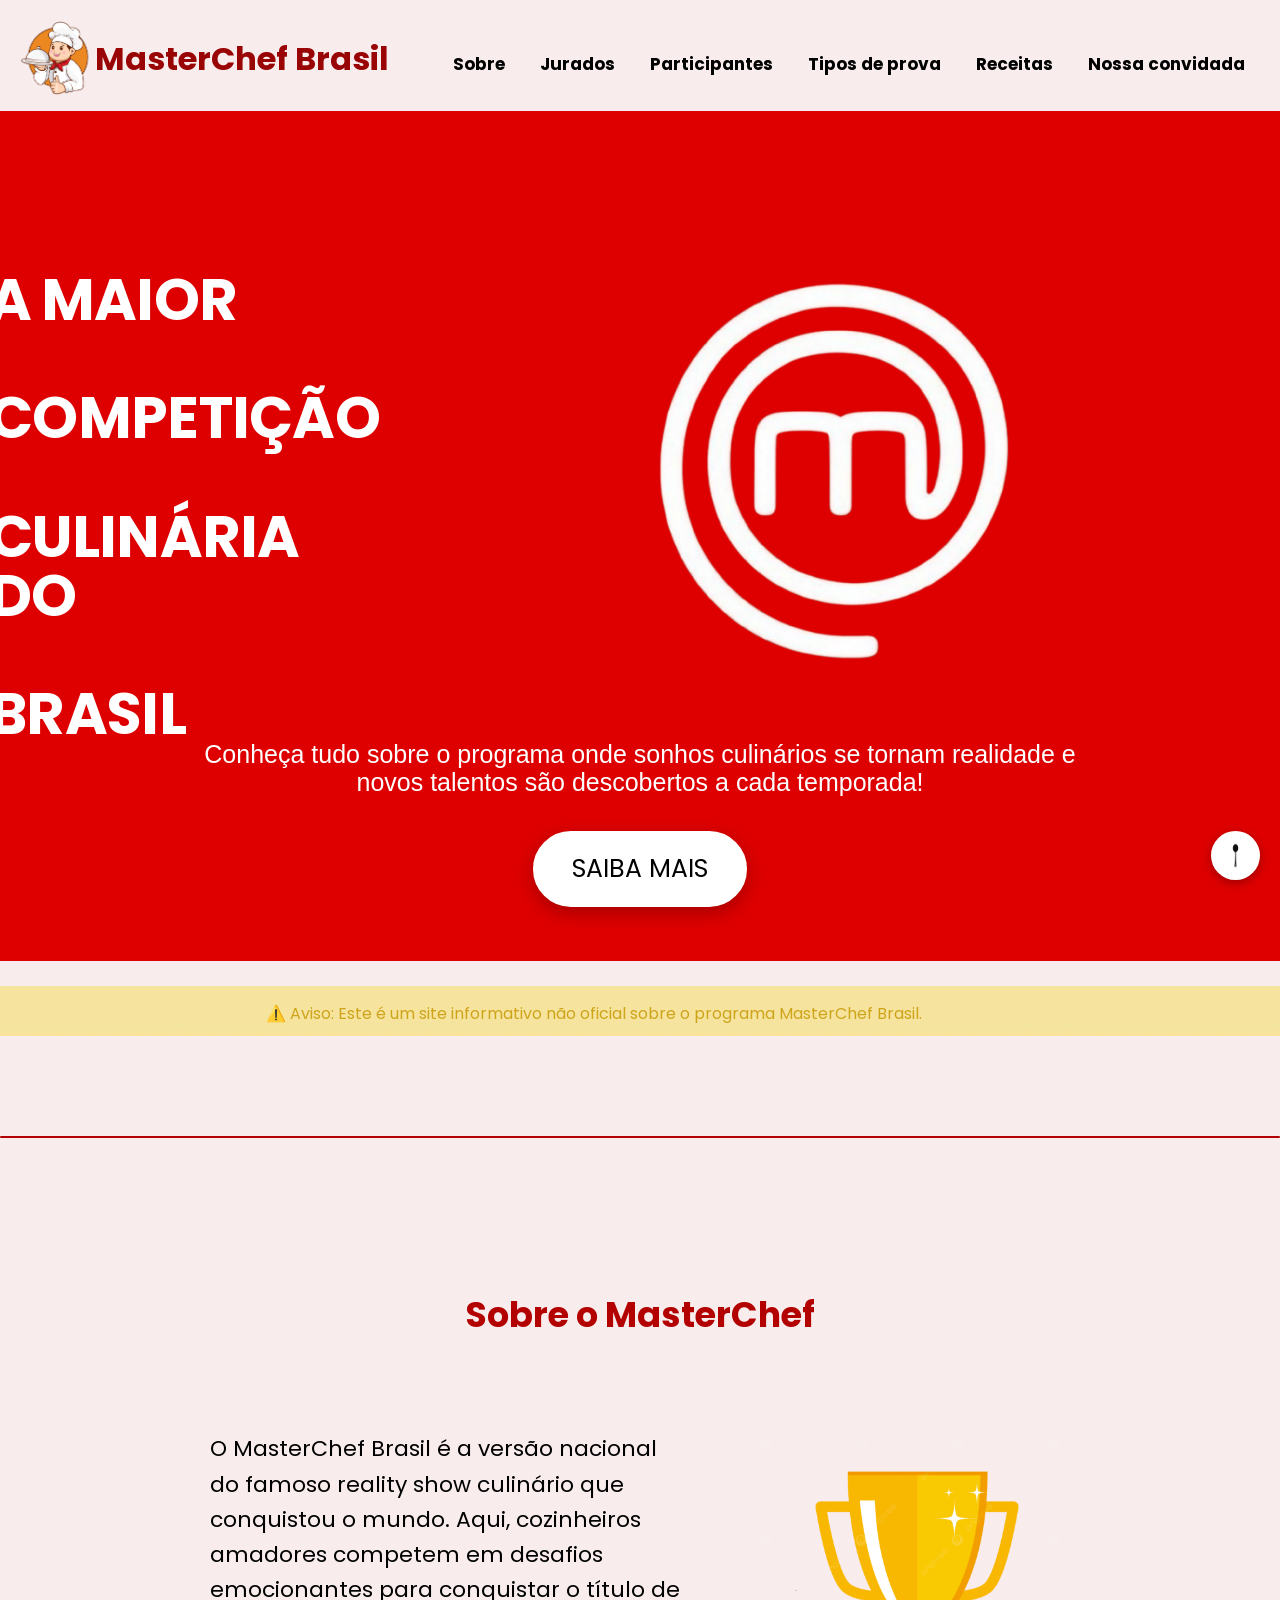
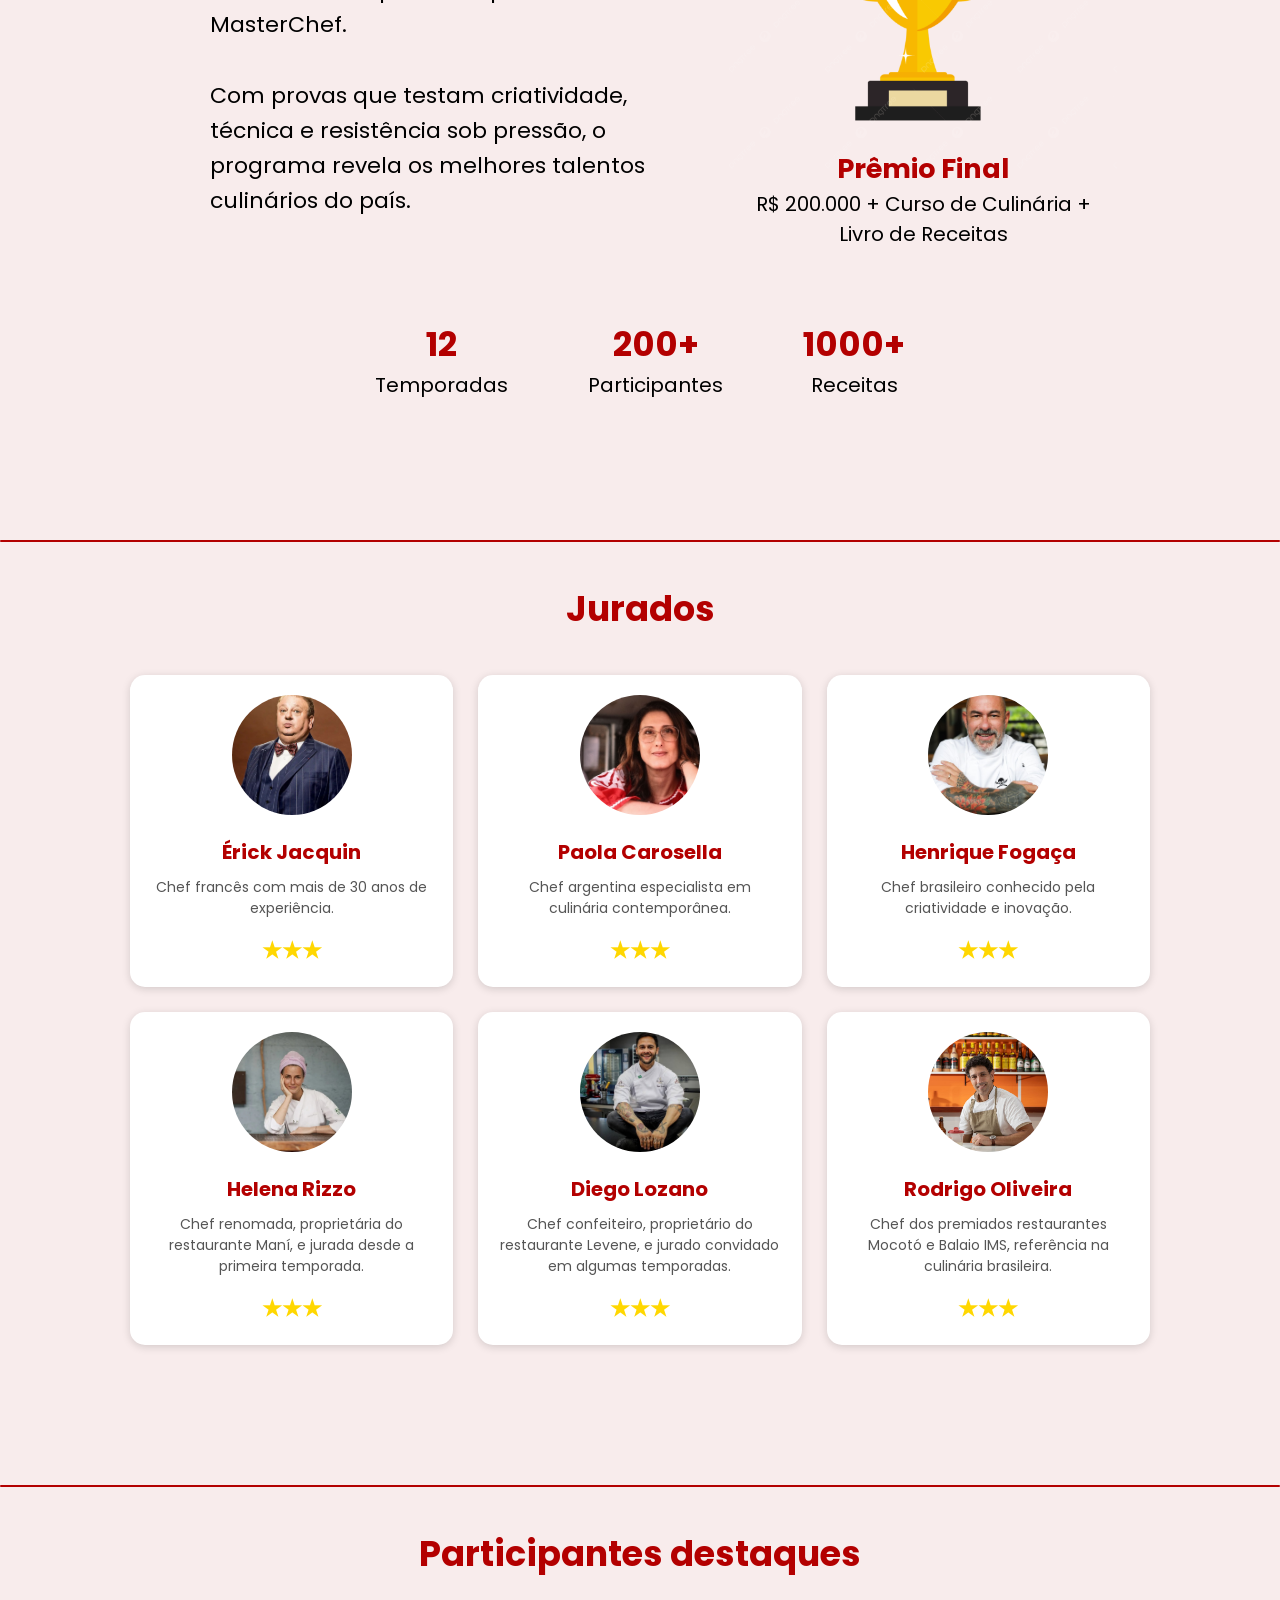
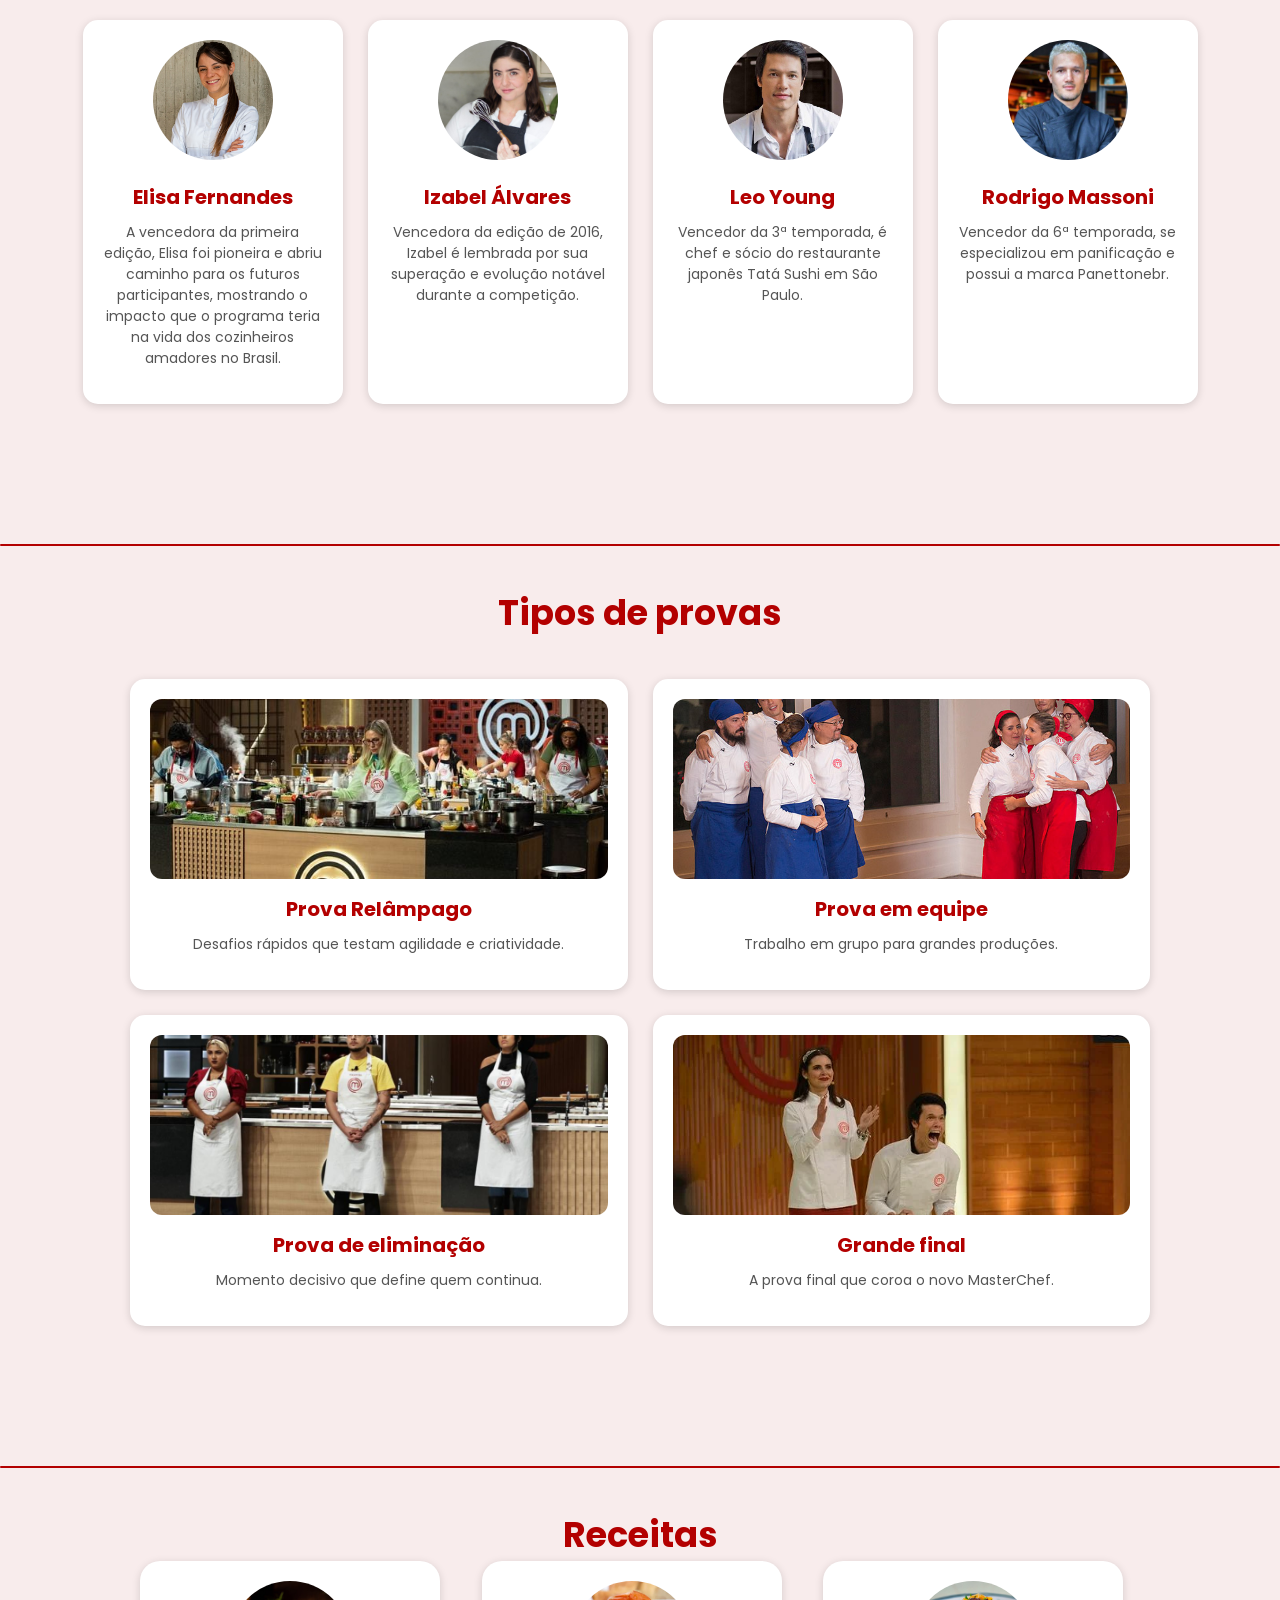
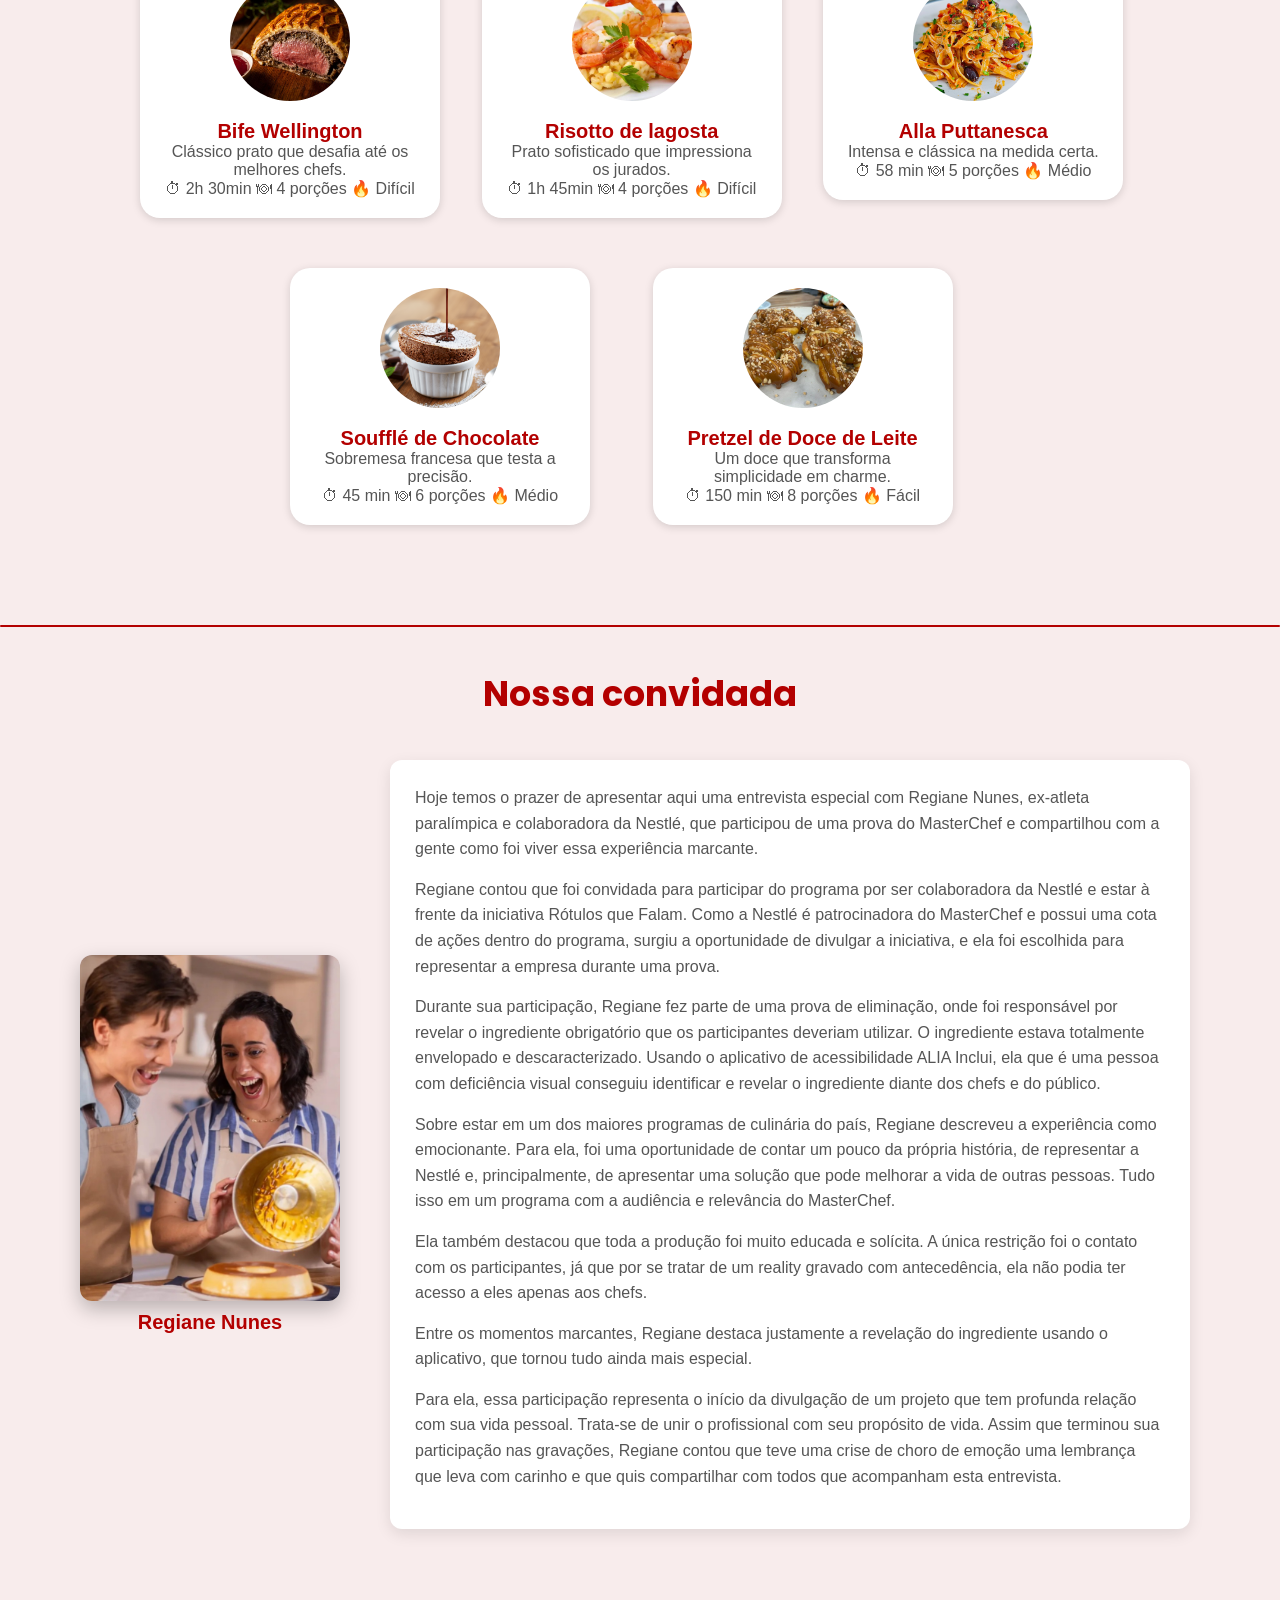
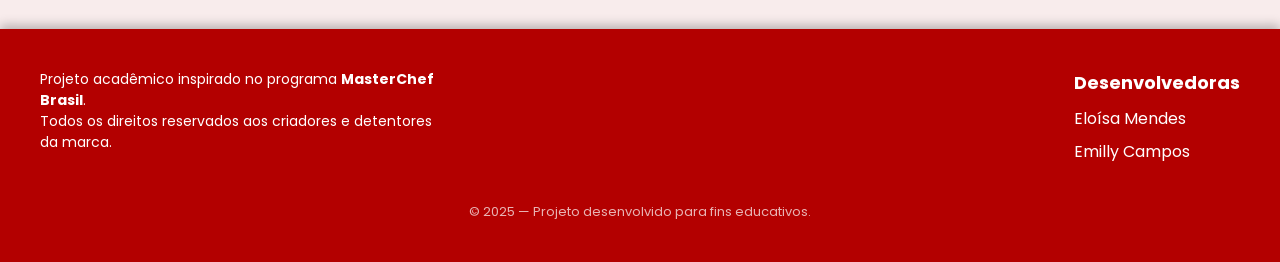
<file: index.html>
<!DOCTYPE html>
<html lang="en">
<head>
    <meta charset="UTF-8">
    <meta name="viewport" content="width=device-width, initial-scale=1.0">
    <title>MasterChef Brasil</title>
    <link rel="stylesheet" href="masterchef.css">
    <link rel="icon" type="imagem" href="imagens/mastercheflogo.png">
    <link href="https://fonts.googleapis.com/css2?family=Poppins:wght@400;600&display=swap" rel="stylesheet">
    <link href="https://fonts.googleapis.com/css2?family=Lato:wght@300;400;700;900&display=swap" rel="stylesheet">
</head>
<body>

<header>
    
   <h1 id="main-title">MasterChef Brasil</h1>

    <img src="imagens/cozinheirodesenho.png" class="desenho-mc">

   <nav>
    <div class="tópicos">
        <a href="#sobre" class="nav-link">Sobre</a> 
        <a href="#jurados" class="nav-link">Jurados</a> 
        <a href="#participantes" class="nav-link">Participantes</a> 
        <a href="#provas" class="nav-link">Tipos de prova</a>
        <a href="#receitas" class="nav-link">Receitas</a>
        <a href="#convidada" class="nav-link">Nossa convidada</a>
    </div>
   </nav>

</header>


    <main>

    <div class="img-container">

        <img src="imagens/vermelhofundo.png" class="img-fundo">
        <img src="imagens/mastercheflogobranco.png" class="img-logo">
        <img src="imagens/retanguloamarelo.png" class="img-retangulo">

        <h2 class="titulo">
            A MAIOR<br>
            COMPETIÇÃO<br>
            CULINÁRIA DO<br>
            BRASIL
        </h2>

        <p class="texto1">Conheça tudo sobre o programa onde sonhos culinários se tornam realidade e 
        novos talentos são descobertos a cada temporada!</p>
        <a class="texto2" href="https://www.band.com.br/entretenimento/masterchef">SAIBA MAIS</a>
        <p class="texto3">⚠️ Aviso: Este é um site informativo não oficial sobre o programa MasterChef Brasil.</p>

    </div>
    
    <div class="linha-vermelha"></div>

    <section class="masterchef-container">
    <h1 class="titulos" id="sobre">Sobre o MasterChef</h1>
    <div class="mc-content">
        <div class="mc-texto">
            <p>O MasterChef Brasil é a versão nacional do famoso reality show culinário que conquistou o mundo. Aqui, cozinheiros amadores competem em desafios emocionantes para conquistar o título de MasterChef.</p>
            <p><br>Com provas que testam criatividade, técnica e resistência sob pressão, o programa revela os melhores talentos culinários do país.</p>
        </div>

        <div class="mc-premio">
            <img src="imagens/trofeu.png" alt="Troféu MasterChef">
            <h3>Prêmio Final</h3>
            <p>R$ 200.000 + Curso de Culinária +<br>Livro de Receitas</p>
        </div>
    </div>

    <div class="mc-info">
        <div>
            <h2>12</h2>
            <span>Temporadas</span>
        </div>
        <div>
            <h2>200+</h2>
            <span>Participantes</span>
        </div>
        <div>
            <h2>1000+</h2>
            <span>Receitas</span>
        </div>
    </div>
</section>

    
    <div class="linha-vermelha"></div>

    <h1 class="titulo-jurados" id="jurados">Jurados</h1>

<section class="cards-jurados">

    <div class="card-jurado">
        <img src="imagens/erik.jpg" class="foto-jurado">
        <h2>Érick Jacquin</h2>
        <p>Chef francês com mais de 30 anos de experiência.</p>
        <div class="estrelas">★★★</div>
    </div>

    <div class="card-jurado">
        <img src="imagens/paola.jpg" class="foto-jurado">
        <h2>Paola Carosella</h2>
        <p>Chef argentina especialista em culinária contemporânea.</p>
        <div class="estrelas">★★★</div>
    </div>

    <div class="card-jurado">
        <img src="imagens/fogaca.jpg" class="foto-jurado">
        <h2>Henrique Fogaça</h2>
        <p>Chef brasileiro conhecido pela criatividade e inovação.</p>
        <div class="estrelas">★★★</div>
    </div>

    <div class="card-jurado">
        <img src="imagens/rizzo.jpg" class="foto-jurado">
        <h2>Helena Rizzo</h2>
        <p>Chef renomada, proprietária do restaurante Maní, e jurada desde a primeira temporada.</p>
        <div class="estrelas">★★★</div>
    </div>

    <div class="card-jurado">
        <img src="imagens/diego.jpg" class="foto-jurado">
        <h2>Diego Lozano</h2>
        <p>Chef confeiteiro, proprietário do restaurante Levene, e jurado convidado em algumas temporadas.</p>
        <div class="estrelas">★★★</div>
    </div>

    <div class="card-jurado">
        <img src="imagens/rodrigo.jpg" class="foto-jurado">
        <h2>Rodrigo Oliveira</h2>
        <p>Chef dos premiados restaurantes Mocotó e Balaio IMS, referência na culinária brasileira.</p>
        <div class="estrelas">★★★</div>
    </div>

</section>

<div class="linha-vermelha"></div>

    <h1 class="titulo-participantes" id="participantes">Participantes destaques</h1>

<div class="cards-participantes"> 

    <div class="card-participantes">
        <img src="imagens/elisa.jpg" class="foto-participantes">
        <h2>Elisa Fernandes</h2>
        <p> A vencedora da primeira edição, Elisa foi pioneira e abriu caminho para os futuros participantes, mostrando o impacto que o programa teria na vida dos cozinheiros amadores no Brasil.</p>
    </div>

    <div class="card-participantes">
        <img src="imagens/izabel.jpg" class="foto-participantes">
        <h2>Izabel Álvares</h2>
        <p>Vencedora da edição de 2016, Izabel é lembrada por sua superação e evolução notável durante a competição.</p>
    </div>

    <div class="card-participantes">
        <img src="imagens/leo.jpg" class="foto-participantes">
        <h2>Leo Young</h2>
        <p>Vencedor da 3ª temporada, é chef e sócio do restaurante japonês Tatá Sushi em São Paulo. </p>
    </div>

    <div class="card-participantes">
        <img src="imagens/massoni.jpg" class="foto-participantes">
        <h2>Rodrigo Massoni</h2>
        <p> Vencedor da 6ª temporada, se especializou em panificação e possui a marca Panettonebr.</p>
    </div>

</div>

    <div class="linha-vermelha"></div>

<h1 class="titulo-provas" id="provas">Tipos de provas</h1>

<div class="cards-prova"> 

    <div class="card-prova">
        <img src="imagens/provarelampago.jpg" class="foto-prova">
        <h2>Prova Relâmpago</h2>
        <p>Desafios rápidos que testam agilidade e criatividade.</p>
    </div>

    <div class="card-prova">
        <img src="imagens/provaequipe.jpg" class="foto-prova">
        <h2>Prova em equipe</h2>
        <p>Trabalho em grupo para grandes produções.</p>
    </div>

    <div class="card-prova">
        <img src="imagens/provaeliminacao.jpg" class="foto-prova">
        <h2>Prova de eliminação</h2>
        <p>Momento decisivo que define quem continua.</p>
    </div>

    <div class="card-prova">
        <img src="imagens/provafinal.webp" class="foto-prova">
        <h2>Grande final</h2>
        <p>A prova final que coroa o novo MasterChef.</p>
    </div>

</div> 

<div class="linha-vermelha"></div>
<h1 class="titulo-receitas" id="receitas">Receitas</h1>

<!-- SALGADOS -->
<div class="cards-salgados">

    <div class="card-receita">
        <img src="imagens/bife.jpg" class="foto-receita">
        <h2>Bife Wellington</h2>
        <p>Clássico prato que desafia até os melhores chefs.</p>
        <div class="info-receita">
            <span>⏱ 2h 30min</span>
            <span>🍽 4 porções</span>
            <span>🔥 Difícil</span>
        </div>
       <div class="descricao">
    <h3 class="titulo-receita">Ingredientes</h3>

    <div class="ingredientes">
        400 g de filé mignon<br>
        Sal e pimenta-do-reino<br>
        Azeite de oliva<br>
        2 dentes de alho<br>
        400 g de cogumelos frescos<br>
        3 colheres de sopa de mostarda dijon<br>
        1/2 xícara de creme de leite fresco<br>
        1 pacote de massa folhada<br>
        8 fatias de presunto parma<br>
        1 gema<br>
    </div>

    <h3 class="titulo-receita">Preparo</h3>

    <div class="preparo">
        Tempere o filé com sal e pimenta e sele todos os lados em fogo alto. Leve para esfriar na geladeira.<br>
        Refogue alho e cogumelos no azeite até secar, tempere e misture com mostarda e creme de leite, formando um creme espesso.<br>
        Abra a massa folhada, coloque o presunto parma, espalhe o creme de cogumelos e coloque o filé por cima. Enrole tudo, faça cortes na massa e pincele com a gema misturada com azeite.<br>
        Asse a 200 °C por 40 minutos, até dourar.
    </div>
</div>

    </div>

    <div class="card-receita">
        <img src="imagens/risoto.webp" class="foto-receita">
        <h2>Risotto de lagosta</h2>
        <p>Prato sofisticado que impressiona os jurados.</p>
        <div class="info-receita">
            <span>⏱ 1h 45min</span>
            <span>🍽 4 porções</span>
            <span>🔥 Difícil</span>
        </div>
        <div class="descricao">
            <h3 class="titulo-receita">Ingredientes</h3>

    <div class="ingredientes">
        4 dentes de alho<br>
        1 cebola<br>
        2 colheres<br>
        2 dentes de alho<br>
        500ml de água<br>
        2 lagostas grandes<br>
        200 ml de molho de tomate<br>
        salsinha e cebolinha a gosto<br>
        sal e pimenta a gosto<br>
        suco de 1 limão<br>
        2 xícara de arroz arbóreo<br>
    </div>

    <h3 class="titulo-receita">Preparo</h3>

    <div class="preparo">
       Cozinhe as lagostas na pressão com um fio de azeite, deixe esfriar, descasque, retire o fio de fel e pique grosso.<br>
       Cozinhe o arroz arbóreo com parte da cebola e a água até ficar no ponto de risoto.<br>
       Refogue o alho no azeite, adicione a lagosta e o limão, depois coloque a cebola e o molho de tomate, deixando cozinhar rapidamente para não endurecer a carne.<br>
       Misture o arroz com o refogado de lagosta e finalize com cheiro-verde.<br>
    </div>
            
        </div>
    </div>

    <div class="card-receita">
        <img src="imagens/alla_putannesca.webp" class="foto-receita">
        <h2>Alla Puttanesca</h2>
        <p>Intensa e clássica na medida certa.</p>
        <div class="info-receita">
            <span>⏱ 58 min</span>
            <span>🍽 5 porções</span>
            <span>🔥 Médio</span>
        </div>
        <div class="descricao">
             <h3 class="titulo-receita">Ingredientes</h3>

    <div class="ingredientes">
        1 pacote de espsguete grano duro<br>
        4 tomates picados<br>
        3 dentes de alho amassados<br>
        1/2 xícara de azeitonas picadas<br>
        40g de filés de anchova<br>
        1/2 xícara de salsinha picada<br>
        1/2 pimenta-vermelha picada (sem sementes)<br>
        1/4 xícara de azeite de oliva<br>
        1 colher de alcaparras (opcional)<br>
    </div>

    <h3 class="titulo-receita">Preparo</h3>

    <div class="preparo">
       Frite o alho, a pimenta e as anchovas no azeite até as anchovas derreterem.<br>
        Adicione as azeitonas e frite por mais 1 minuto.<br>
       Coloque os tomates e um pouco de água, deixando cozinhar por cerca de 8 minutos até o molho apurar.<br>
       Misture o molho com a massa cozida e finalize com salsinha.<br>
    </div>
           
        </div>
    </div>

</div>
<!-- FIM SALGADOS -->

<!-- DOCES -->
<div class="cards-doces">

    <div class="card-receita2">
        <img src="imagens/sufle.jpeg" class="foto-receita">
        <h2>Soufflé de Chocolate</h2>
        <p>Sobremesa francesa que testa a precisão.</p>
        <div class="info-receita">
            <span>⏱ 45 min</span>
            <span>🍽 6 porções</span>
            <span>🔥 Médio</span>
        </div>
        <div class="descricao">
            <h3 class="titulo-receita">Ingredientes</h3>

    <div class="ingredientes">
        200g de açúcar<br>
        4 ovos<br>
        200g de chocolate meio amargo<br>
        200g de manteiga<br>
    </div>

    <h3 class="titulo-receita">Preparo</h3>

    <div class="preparo">
      Derreta o chocolate em banho-maria e derreta a manteiga separadamente.<br>
      Separe as claras das gemas. Bata as claras em neve e reserve.<br>
      Bata as gemas com o açúcar até formar um creme.<br>
      Misture delicadamente as claras em neve ao creme.<br>
      Adicione o chocolate derretido e a manteiga.<br>
      Leve ao forno frio por 10 a 15 minutos, sem pré-aquecer.<br>
        </div>
    </div>

    </div>

    <div class="card-receita2">
        <img src="imagens/pretzel.jpg" class="foto-receita">
        <h2>Pretzel de Doce de Leite</h2>
        <p>Um doce que transforma simplicidade em charme.</p>
        <div class="info-receita">
            <span>⏱ 150 min</span>
            <span>🍽 8 porções</span>
            <span>🔥 Fácil</span>
        </div>
        <div class="descricao">
             <h3 class="titulo-receita">Ingredientes</h3>

    <div class="ingredientes">
       3 xícaras de farinha de trigo<br>
        1/2 xícara de água morna<br>
        1/2 xícara de leite morno<br>
        20 g de fermento biológico seco<br>
        1 pitada de sal<br>
        3 colheres de sopa de açúcar<br>
        1 ovo<br>
        1/2 xícara de margarina sem sal<br>
        Farinha extra para trabalhar a massa<br>
        Margarina para untar a forma<br>
    </div>

    <h3 class="titulo-receita">Preparo</h3>

    <div class="preparo">
      Peneire a farinha em uma tigela. No liquidificador, bata a água, o leite, o fermento, o sal, o açúcar, o ovo e a margarina. Despeje essa mistura no centro da farinha e mexa. Transfira para uma superfície enfarinhada, sove e acrescente mais farinha se necessário até parar de grudar.<br>
      Cubra a massa e deixe descansar por 45 minutos. Derreta a manteiga da cobertura e reserve. Divida a massa em porções e modele cordões compridos. Coloque em formas untadas e leve ao forno quente por cerca de 25 minutos até dourar.<br>
      Retire do forno, passe os pãezinhos pela manteiga derretida e finalize polvilhando açúcar com canela.<br>
        </div>
           
        </div>
    </div>

</div>
<!-- FIM DOCES -->



<div class="linha-vermelha"></div>

<h1 class="titulo-convidada" id="convidada">Nossa convidada</h1>
<div class="entrevista">
    <div class="img-convidada">
        <img src="imagens/convidada.jpg">
        <h2><a href="https://www.instagram.com/regianenunesoficial/" class="link-vermelho">Regiane Nunes</a></h2>


    </div>

    <div class="card-entrevista">
        <p>Hoje temos o prazer de apresentar aqui uma entrevista especial com Regiane Nunes, ex-atleta paralímpica e colaboradora da Nestlé, que participou de uma prova do MasterChef e compartilhou com a gente como foi viver essa experiência marcante.</p>

        <p>Regiane contou que foi convidada para participar do programa por ser colaboradora da Nestlé e estar à frente da iniciativa Rótulos que Falam. Como a Nestlé é patrocinadora do MasterChef e possui uma cota de ações dentro do programa, surgiu a oportunidade de divulgar a iniciativa, e ela foi escolhida para representar a empresa durante uma prova.</p>

        <p>Durante sua participação, Regiane fez parte de uma prova de eliminação, onde foi responsável por revelar o ingrediente obrigatório que os participantes deveriam utilizar. O ingrediente estava totalmente envelopado e descaracterizado. Usando o aplicativo de acessibilidade ALIA Inclui, ela que é uma pessoa com deficiência visual conseguiu identificar e revelar o ingrediente diante dos chefs e do público.</p>

        <p>Sobre estar em um dos maiores programas de culinária do país, Regiane descreveu a experiência como emocionante. Para ela, foi uma oportunidade de contar um pouco da própria história, de representar a Nestlé e, principalmente, de apresentar uma solução que pode melhorar a vida de outras pessoas. Tudo isso em um programa com a audiência e relevância do MasterChef.</p>

        <p>Ela também destacou que toda a produção foi muito educada e solícita. A única restrição foi o contato com os participantes, já que por se tratar de um reality gravado com antecedência, ela não podia ter acesso a eles apenas aos chefs.</p>

        <p>Entre os momentos marcantes, Regiane destaca justamente a revelação do ingrediente usando o aplicativo, que tornou tudo ainda mais especial.</p>

        <p>Para ela, essa participação representa o início da divulgação de um projeto que tem profunda relação com sua vida pessoal. Trata-se de unir o profissional com seu propósito de vida. Assim que terminou sua participação nas gravações, Regiane contou que teve uma crise de choro de emoção uma lembrança que leva com carinho e que quis compartilhar com todos que acompanham esta entrevista.</p>
    </div>
</div>

<footer class="footer">
    <div class="footer-container">

        <div class="footer-masterchef">
            <p>Projeto acadêmico inspirado no programa <strong>MasterChef Brasil</strong>.</p>
            <p>Todos os direitos reservados aos criadores e detentores da marca.</p>
        </div>

        <div class="footer-devs">
            <h3>Desenvolvedoras</h3>
            <ul>
                <li><a href="https://github.com/eloisamendes" target="_blank">Eloísa Mendes</a></li>
                <li><a href="https://github.com/EmillyyCampos" target="_blank">Emilly Campos</a></li>
            </ul>
        </div>

    </div>

    <p class="footer-copy">© 2025 — Projeto desenvolvido para fins educativos.</p>
</footer>









<!--deixa emabaixo pra não bagunçar-->
    <a href="#" class="btn-topo">
    <img src="imagens/colher11.webp" alt="Voltar ao topo">
</a>

</div> 

    </main>


</body>

</html>
</file>
<file: masterchef.css>
* {
    margin: 0;
    padding: 0;
    box-sizing: border-box; 
    }

/* Estilos gerais */
body {
  font-family: Arial, Helvetica, sans-serif;
  background-color: #f8ecec;
  color: #000000;
}

html {
    scroll-behavior: smooth;
}

#main-title {
  position: absolute;
  top: 35px;
  left: 95px;
  color: #990404;
  font-family: 'Poppins', sans-serif;
}

.icon {

width: 90px;

}

.tópicos {

font-family: 'Poppins', sans-serif;
margin-top: -10px;

}


.desenho-mc {
  width: 76px;
  height: auto;
  float: left;
  margin-right: 15px;
  margin-bottom: 15px;
  top: 10px;
  left: 5px;
}

.img-container {
  position: relative;
  width: 100%;
  margin: auto;
  overflow: hidden;
}

.titulo {

  position: absolute;       
  top: 120px; 
  margin-top: -20px;             
  transform: none; 
  white-space: pre-line; 
  text-align: left;
  font-weight: bold;
  color: #ffffff;         
  z-index: 10;  
  font-size: 58px; 
  right: 900px;
  line-height: 1.02 !important;      /* linhas mais próximas, sem esmagar */
  letter-spacing: -0.7px !important; /* letras levemente mais juntas */
  word-spacing: -2px !important;
  font-family: 'Poppins', sans-serif !important;


}

.texto1 {

  position: absolute;
  top: 630px;
  left: 50%;
  transform: translateX(-50%);
  
  font-family: sans-serif;
  font-size: 25px;
  line-height: 1.1;        /* <-- ISSO AQUI deixa mais apertado */
  
  white-space: pre-line;
  color: #ffffff;
  z-index: 10;
  text-align: center;
  width: 80%;

}


.texto2 {
  position: absolute;
  top: 720px;
  left: 50%;
  transform: translateX(-50%);
  margin-top: 0px;

  font-size: 25px;
  color: black;
  text-decoration: none;

  background-color: white;
  padding: 15px 35px;
  border-radius: 50px;
  border: 4px solid white;

  box-shadow: 0 6px 18px rgba(0,0,0,0.25);

  cursor: pointer;
  white-space: pre-line;
  text-align: center;
  z-index: 10;
  transition: 0.3s ease;
  font-family: 'Poppins', sans-serif !important;
}

.texto2:hover {
  background-color: rgb(192, 20, 8);
  color: white;
  box-shadow: 0 8px 22px rgba(0,0,0,0.35);
  transform: translateX(-50%) scale(1.05);
  font-family: 'Poppins', sans-serif !important;
}

.texto3 {

font-family: 'Poppins', sans-serif ;
color: rgb(206, 164, 26);
margin-top: -35px;
position: absolute;  
text-align: center;
right: 28%;

}

.img-fundo {
 width: 100vw;     
height: 850px;     
object-fit: cover; 
display: block;
margin-top: 0px;

}

.img-logo {
  position: absolute;
  top: 52%;
  transform: translateY(-50%);
  width: 430px;
  opacity: 10a;
  margin-top: -120px;
  right: 230px;
  left: auto;
}

.img-retangulo {

 width: 150vw;     
height: 50px;     
object-fit: cover; 
display: block;
margin-top: 25px;

}

.masterchef-container {
    max-width: 900px;
    width: 100%;
    margin: 0 auto;
    padding: 40px 20px;
    text-align: center;
    font-family: Arial, sans-serif;
}

.masterchef-container h1 {
    margin-bottom: 30px;
    font-size: 28px;
}

.mc-content {
    display: flex;
    justify-content: space-between;
    align-items: center;
    gap: 40px;
    margin-bottom: 40px;
}

.mc-texto {
    width: 45;
    text-align: left;
    font-size: 22px;
    line-height: 1.6;
    font-family: 'Poppins', sans-serif;
}

.mc-premio {
    width: 40%;
    text-align: center;
    font-family: 'Poppins', sans-serif;
}

.mc-premio img {
    width: 400px;
    left: -9px;
    position: relative;
    top: 25px;
}

.mc-premio h3 {
    margin-top: 1px;
    color: #b30000;
    font-size: 27px;
    font-family: 'Poppins', sans-serif;

    position: relative; 
    right: -25px; /* valores negativos empurram PRA DIREITA */
    top: -30px;

}

.mc-premio p {

    font-size: 20px;
    font-family: 'Poppins', sans-serif;

    position: relative; 
    right: -25px; /* valores negativos empurram PRA DIREITA */
    top: -30px;

}

.mc-info {
    display: flex;
    justify-content: center;
    gap: 80px;
    margin-top: 20px;
}

.mc-info div h2 {
    color: #b30000;
    font-size: 34px;
    font-family: 'Poppins', sans-serif;
}

.mc-info div span {
    font-size: 20px;
    font-family: 'Poppins', sans-serif;
}

.titulos {
    text-align: center;
    color: #b30000;
    margin-top: 90px;
    font-size: 35px !important;
    font-family: 'Poppins', sans-serif;
}

header {
  background: #f8ecec;
  color: #000000;
  padding: 20px;
  text-align: center;
}

nav {
  position: absolute; 
  top: 60px;         
  right: 20px;    
  display: flex;
  gap: 20px; 
  margin-top: -9px;
  font-size: 17px;
}

nav a {
    color: #000000;
  text-decoration: none;
  font-weight: bold;
  padding: 10px 15px;

  display: inline-block; /* ESSENCIAL PARA FUNCIONAR ANIMAÇÃO */
  transition: 0.3s ease;
}

nav a:hover {
 transform: translateY(-3px) scale(1.05);
text-decoration: underline;
    
}


.titulo-jurados {
    text-align: center;
    color: #b30000;
    margin-top: 40px;
    font-size: 35px !important;
    font-family: 'Poppins', sans-serif;
}

.cards-jurados {
    display: grid;
    grid-template-columns: repeat(3, 1fr);
    gap: 25px;
    padding: 40px;
    max-width: 1100px;
    margin: auto;
}

.card-jurado {
    background: white;
    padding: 20px;
    border-radius: 15px;
    text-align: center;
    box-shadow: 0 2px 8px rgba(0,0,0,0.15);
    transition: 0.2s;
    font-family: 'Poppins', sans-serif;
}

.card-jurado:hover {
    transform: scale(1.03);
}

.foto-jurado {
    width: 120px;
    height: 120px;
    border-radius: 50%;
    object-fit: cover;
}

.card-jurado h2 {
    margin-top: 15px;
    color: #b30000;
    font-size: 20px;
}

.card-jurado p {
    font-size: 14px;
    color: #555;
    margin: 10px 0 15px;
}

.estrelas {
    color: gold;
    font-size: 22px;
    font-weight: bold;
}

.linha-vermelha {
  width: 100%;
  height: 2px;
  background: #b30000;
  margin-top: 100px;
  margin-bottom: 20px;
  border-radius: 10px;

  display: block;   /* ESSENCIAL */
  flex: 0 0 100%;   /* ESSENCIAL PARA NÃO ENCOLHER NO FLEX */
}

 .titulo-participantes {
    text-align: center;
    color: #b30000;
    margin-top: 40px;
    font-size: 35px !important;
    font-family: 'Poppins', sans-serif;
}
.cards-participantes {
    display: flex;
    justify-content: center;
    flex-wrap: wrap;
    gap: 25px;
    padding: 40px;
    max-width: 1200px; 
    margin: auto;
    font-family: 'Poppins', sans-serif;
}

.card-participantes {
    width: 260px; 
    background: white;
    padding: 20px;
    border-radius: 15px;
    text-align: center;
    box-shadow: 0 2px 8px rgba(0,0,0,0.15);
    transition: 0.2s;
}

.card-participantes:hover {
    transform: scale(1.03);
}

.foto-participantes {
    width: 120px;
    height: 120px;
    border-radius: 50%;
    object-fit: cover;
}

.card-participantes h2 {
    margin-top: 15px;
    color: #b30000;
    font-size: 20px;
}

.card-participantes p {
    font-size: 14px;
    color: #555;
    margin: 10px 0 15px;
}

.titulo-provas {
    text-align: center;
    color: #b30000;
    margin-top: 40px;
    font-size: 35px !important;
    font-family: 'Poppins', sans-serif;
}

.cards-prova {
    display: grid;
    grid-template-columns: repeat(2, 1fr);
    gap: 25px;
    padding: 40px;
    max-width: 1100px;
    margin: auto;
}

.card-prova {
    background: white;
    padding: 20px;
    border-radius: 15px;
    text-align: center;
    box-shadow: 0 2px 8px rgba(0,0,0,0.15);
    transition: 0.2s;
    font-family: 'Poppins', sans-serif;
}

.card-prova:hover {
    transform: scale(1.03);
}

.card-prova img {
    width: 100%;
    height: 180px;      
    object-fit: cover;   
    border-radius: 12px;
    display: block;       
}

.card-prova h2 {
    margin-top: 15px;
    color: #b30000;
    font-size: 20px;
}

.card-prova p {
    font-size: 14px;
    color: #555;
    margin: 10px 0 15px;
}

/* botão q vai volta pro topo */
.btn-topo {
    position: fixed;
    bottom: 20px;
    right: 20px;
    background: #ffffff; 
    padding: 12px;
    border-radius: 50%;
    box-shadow: 0px 3px 10px rgba(0,0,0,0.3);
    cursor: pointer;
    transition: 0.3s;
    z-index: 999;
}

.btn-topo img {
    width: 25px;
    height: 25px;
    display: block;
}

.btn-topo:hover {
    transform: scale(1.1);
    background: #ffffff;
}

.titulo-receitas {
    text-align: center;
    color: #b30000;
    margin-top: 40px;
    font-size: 35px !important;
    font-family: 'Poppins', sans-serif;
}

.card-receita2 h2 {
    margin-top: 15px;
    color: #b30000;
    font-size: 20px;
}

.card-receita h2 {
    margin-top: 15px;
    color: #b30000;
    font-size: 20px;
}

.card-receita2 h3 {
    margin-top: 15px;
    color: #555;
    font-size: 15px;
}

.card-receita h3 {
    margin-top: 15px;
    color: #555;
    font-size: 15px;
}

.ingredientes,
.preparo {
    font-size: 14px;      
    line-height: 1.4;
    width: 90%;
    margin: 0 auto;     
    text-align: left;    
}



.foto-receita {
    width: 120px;
    height: 120px;
    border-radius: 50%;
    object-fit: cover;
    margin: 0 auto;
}

.cards-salgados,
.cards-doces {
    display: grid;
    justify-content: center;   
    align-items: start;
    gap: 25px;
    margin: 0 auto 50px auto;
}

.cards-salgados {
    grid-template-columns: repeat(auto-fit, minmax(300px, 1fr));
    max-width: 1000px;
}

.cards-doces {
    grid-template-columns: repeat(auto-fit, minmax(300px, 1fr));
    max-width: 700px;
}

.card-receita,
.card-receita2 {
    width: 300px;
    background: #fff;
    border-radius: 20px;
    padding: 20px;
    overflow: hidden;
    text-align: center;
    box-shadow: 0 2px 8px rgba(0,0,0,0.15);
    transition: transform .25s ease;
    position: relative;
    color:#555;
}

.card-receita:hover,
.card-receita2:hover {
    transform: scale(1.05);
}

.card-receita .descricao,
.card-receita2 .descricao {
    max-height: 0;
    overflow: hidden;
    opacity: 0;
    transition: max-height .5s ease, opacity .3s ease;
    color:#555
}

.card-receita:hover .descricao,
.card-receita2:hover .descricao {
    max-height: 1000px;
    opacity: 1;
    color:#555
}

.titulo-convidada {
    text-align: center;
    color: #b30000;
    margin-top: 40px;
    font-size: 35px !important;
    font-family: 'Poppins', sans-serif;
}


.entrevista {
    display: flex;
    align-items: center;
    gap: 50px; 
    padding: 40px;
    max-width: 1200px;
    margin: 0 auto;
}

.img-convidada {
    display: flex;
    flex-direction: column;
    align-items: center;
}

.img-convidada img {
    width: 260px;
    height: auto;
    border-radius: 12px;
    box-shadow: 0 8px 20px rgba(0,0,0,0.25);
    transition: transform 0.35s ease, box-shadow 0.35s ease, filter 0.35s ease;
}

.img-convidada img:hover {
    transform: translateY(-8px);
    box-shadow: 0 14px 32px rgba(0,0,0,0.40);
    filter: brightness(1.07);
}

.img-convidada h2 {
    margin-top: 10px;
    color: #b30000;
    font-size: 20px;
    text-align: center;
}

.card-entrevista {
    background-color: #fff;
    border-radius: 12px;
    padding: 25px;
    flex: 0 0 800px;
    box-shadow: 0 5px 15px rgba(0,0,0,0.10);
    transition: transform 0.35s ease, box-shadow 0.35s ease;
}

.card-entrevista p {
    font-size: 16px;
    line-height: 1.6;
    margin-bottom: 15px;
    text-align: left;
    color: #555 ;
}

.card-entrevista:hover {
    transform: translateY(-6px) scale(1.03);
    box-shadow: 0 12px 28px rgba(0,0,0,0.20);
}

.link-vermelho {
  color: #b30000;
  text-decoration: none;
}

.link-vermelho:hover {
  color: darkred;
}


/* ===== FOOTER ===== */
.footer {
    background: #b30000;
    color: #ffffff;
    padding: 40px 20px;
    margin-top: 60px;
    font-family: 'Poppins', sans-serif;
    box-shadow: 0 -4px 10px rgba(0,0,0,0.25);
}

.footer-container {
    max-width: 1200px;
    margin: 0 auto;
    display: flex;
    justify-content: space-between;
    flex-wrap: wrap;
    gap: 30px;
}

.footer-masterchef p {
    font-size: 14px;
    line-height: 1.5;
    max-width: 400px;
}

.footer-devs h3 {
    color: #ffffff;
    margin-bottom: 10px;
    font-size: 18px;
}

.footer-devs ul {
    list-style: none;
    padding: 0;
}

.footer-devs li {
    margin-bottom: 8px;
}

.footer-devs a {
    color: #ffffff;
    text-decoration: none;
    transition: 0.3s;
}

.footer-devs a:hover {
    color: #ffffff;
    text-decoration: underline;
}

.footer-copy {
    text-align: center;
    margin-top: 30px;
    font-size: 13px;
    opacity: 0.7;
}

/* ===========================
      RESPONSIVIDADE GERAL
   =========================== */

@media (max-width: 900px) {

    /* ----- SEÇÕES EM COLUNA ----- */
    .entrevista,
    .cards-salgados,
    .cards-doces,
    .cards-participantes,
    .cards-provas {
        flex-direction: column !important;
        display: flex !important;
        align-items: center !important;
        justify-content: center !important;
        gap: 25px !important;
    }

    /* ----- IMAGEM DA ENTREVISTA ----- */
    .img-convidada img,
    .img-container img {
        width: 70% !important;
        max-width: 280px !important;
    }

    /* ----- CARD DA ENTREVISTA ----- */
    .card-entrevista {
        flex: none !important;
        width: 90% !important;
        padding: 20px !important;
    }

    /* ----- CARDS DE RECEITA ----- */
    .card-receita,
    .card-receita2 {
        width: 90% !important;
        max-width: 350px !important;
    }

    /* ----- TEXTO ----- */
    .card-entrevista p,
    .descricao,
    .ingredientes,
    .preparo {
        font-size: 15px !important;
        text-align: left !important;
    }

    /* ----- IMAGENS REDONDAS DAS RECEITAS ----- */
    .foto-receita {
        width: 100px !important;
        height: 100px !important;
    }
}

@media (max-width: 600px) {

    /* ----- ENTREVISTA ----- */
    .entrevista {
        padding: 20px !important;
        gap: 20px !important;
    }

    /* ----- IMAGEM DA ENTREVISTA ----- */
    .img-convidada img,
    .img-container img {
        width: 80% !important;
        max-width: 240px !important;
    }

    /* ----- CARD ----- */
    .card-entrevista {
        width: 95% !important;
        padding: 18px !important;
    }

    /* ----- RECEITAS ----- */
    .card-receita,
    .card-receita2 {
        width: 95% !important;
    }
}
</file>
